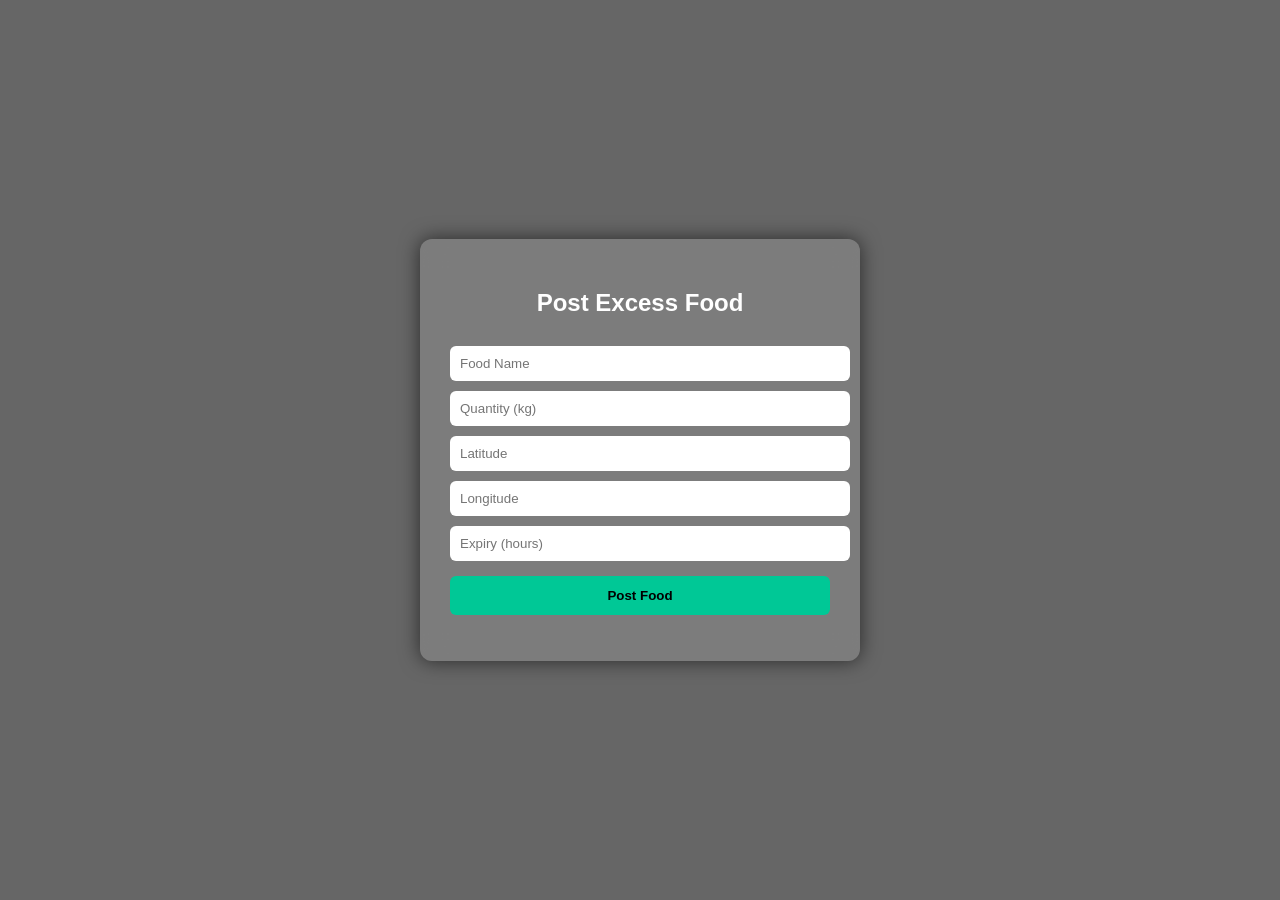
<file: frontend/index.html>
<!DOCTYPE html>
<html lang="en">
<head>
    <meta charset="UTF-8">
    <title>Post Excess Food</title>
    <link rel="stylesheet" href="style.css">
</head>
<body class="bg">

<div class="card wide">
    <h2>Post Excess Food</h2>

    <input id="food" placeholder="Food Name">
    <input id="qty" placeholder="Quantity (kg)">
    <input id="lat" placeholder="Latitude">
    <input id="lon" placeholder="Longitude">
    <input id="expiry" placeholder="Expiry (hours)">

    <button onclick="postFood()">Post Food</button>

    <p id="status"></p>
</div>

<script src="app.js"></script>
</body>
</html>
</file>
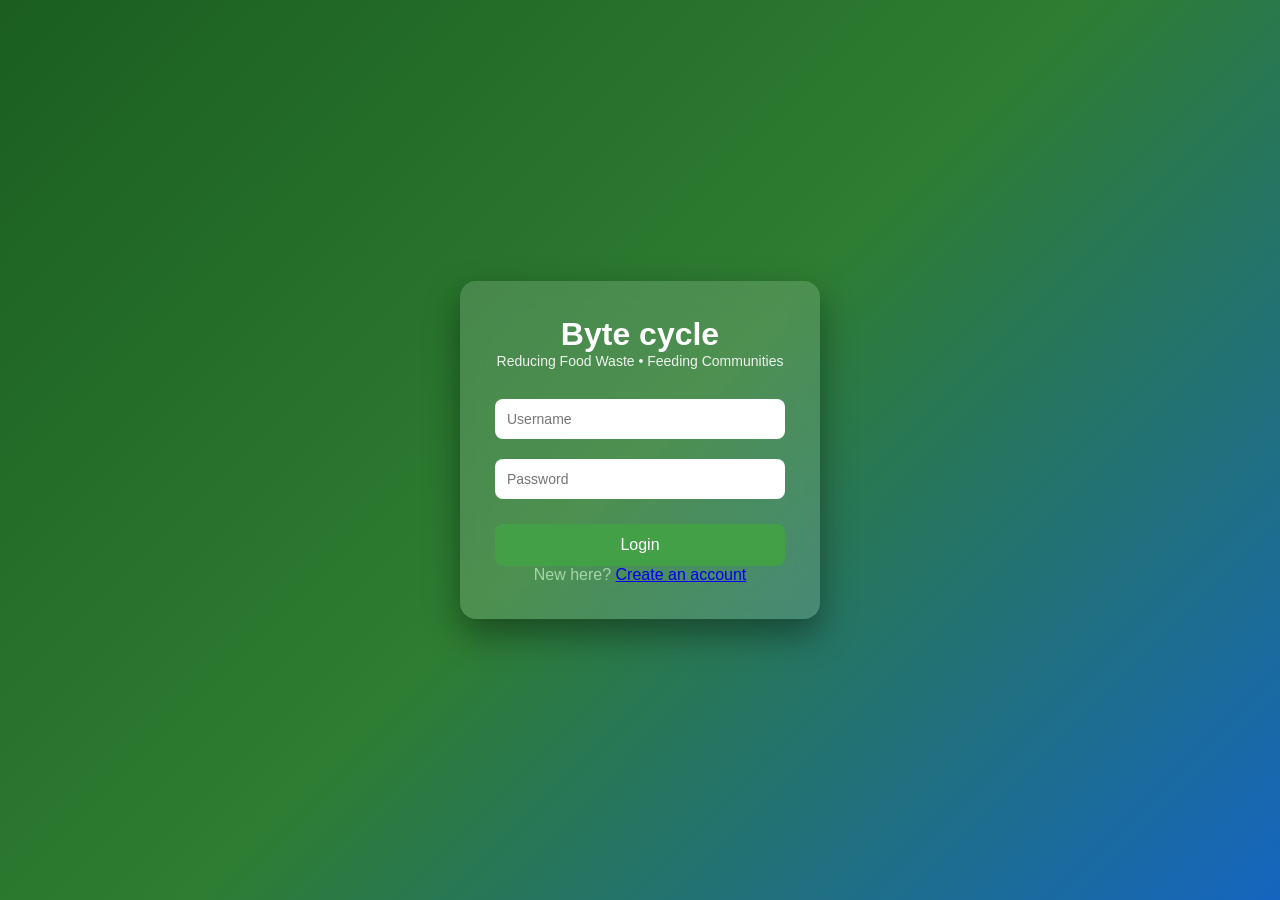
<file: frontend/login.html>
<!DOCTYPE html>
<html lang="en">
<head>
    <meta charset="UTF-8">
    <title>FoodShare AI | Login</title>
    <link rel="stylesheet" href="login.css">
</head>
<body>

<div class="overlay"></div>

<div class="login-card">
    <h1>Byte cycle</h1>
    <p>Reducing Food Waste • Feeding Communities</p>

    <input type="text" id="username" placeholder="Username" required>
    <input type="password" id="password" placeholder="Password" required>

    <button onclick="login()">Login</button>

    <span class="signup-text">
        New here? <a href="#">Create an account</a>
    </span>
</div>

<script src="js/login.js"></script>
</body>
</html>
</file>
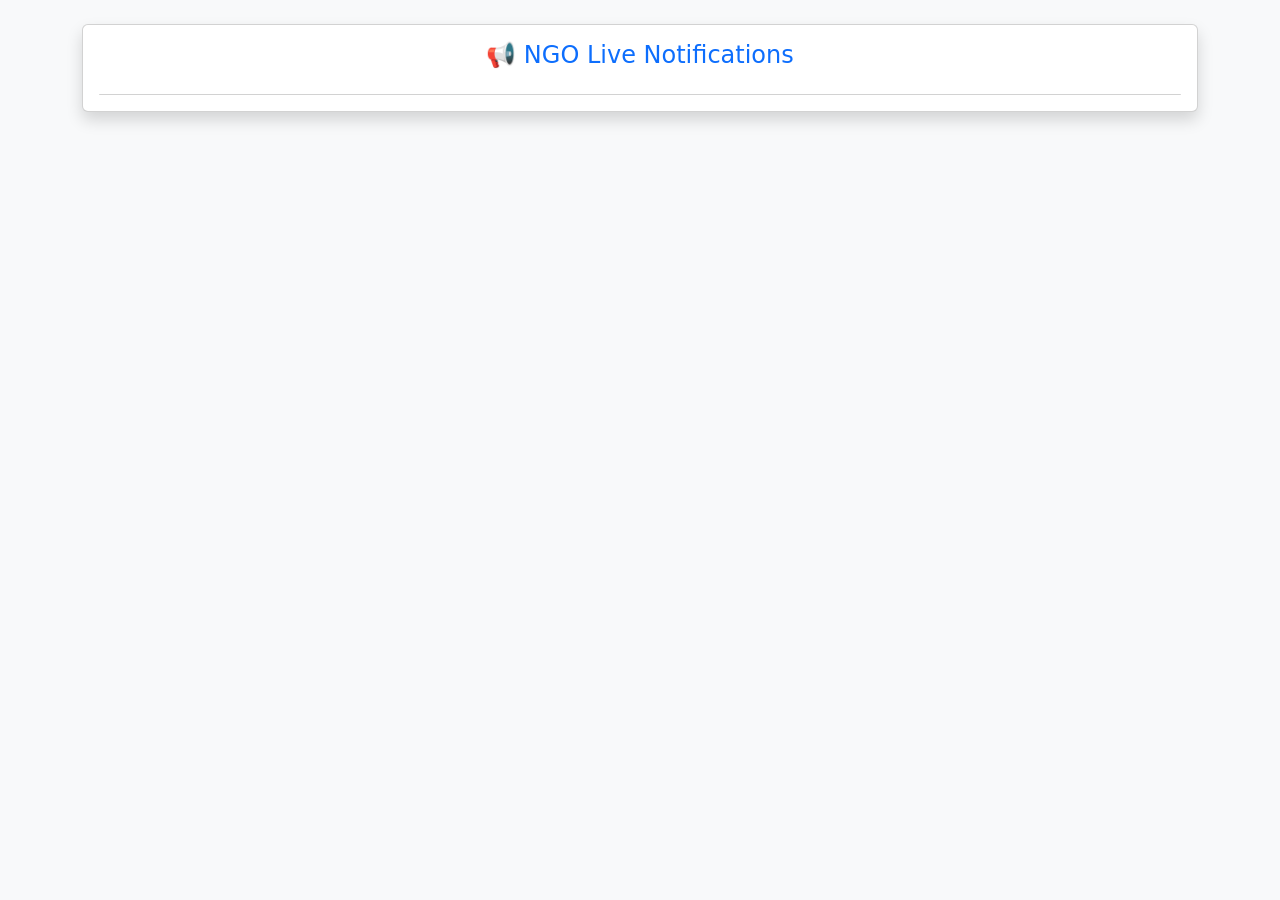
<file: frontend/ngo.html>
<!DOCTYPE html>
<html>
<head>
    <title>NGO Dashboard</title>
    <link href="https://cdn.jsdelivr.net/npm/bootstrap@5.3.2/dist/css/bootstrap.min.css" rel="stylesheet">

</head>
<body class="bg-light">

<div class="container mt-4">
  <div class="card shadow p-3">
    <h4 class="text-primary text-center">📢 NGO Live Notifications</h4>
    <ul id="notifications" class="list-group mt-3"></ul>
  </div>
</div>

<script>
let socket = new WebSocket("ws://127.0.0.1:8000/ws/ngos");

socket.onmessage = (event) => {
    let li = document.createElement("li");
    li.className = "list-group-item list-group-item-info mb-2";
    li.innerText = event.data;
    document.getElementById("notifications").prepend(li);
};
</script>

</body>

</html>
</file>
<file: frontend/style.css>
body.bg {
    margin: 0;
    font-family: 'Segoe UI', sans-serif;
    background: linear-gradient(rgba(0,0,0,.6), rgba(0,0,0,.6)),
                url("https://images.unsplash.com/photo-1504674900247-0877df9cc836");
    background-size: cover;
    height: 100vh;
    display: flex;
    align-items: center;
    justify-content: center;
}

.card {
    background: rgba(255,255,255,0.15);
    backdrop-filter: blur(12px);
    padding: 30px;
    width: 320px;
    border-radius: 12px;
    box-shadow: 0 0 20px rgba(0,0,0,.6);
    color: white;
    text-align: center;
}

.card.wide {
    width: 380px;
}

input {
    width: 100%;
    padding: 10px;
    margin-top: 10px;
    border-radius: 6px;
    border: none;
}

button {
    width: 100%;
    padding: 12px;
    margin-top: 15px;
    border-radius: 6px;
    border: none;
    background: #00c896;
    font-weight: bold;
    cursor: pointer;
}

button:hover {
    background: #00b285;
}

.link {
    margin-top: 12px;
    color: #ffd369;
    cursor: pointer;
}

#status {
    margin-top: 12px;
    font-weight: bold;
}
</file>
<file: frontend/login.css>
/* RESET */
* {
    margin: 0;
    padding: 0;
    box-sizing: border-box;
}

/* PAGE BACKGROUND */
body {
    height: 100vh;
    font-family: 'Segoe UI', sans-serif;
    background: linear-gradient(
        135deg,
        #1b5e20,
        #2e7d32,
        #1565c0
    );
    display: flex;
    justify-content: center;
    align-items: center;
}

/* LOGIN CARD */
.login-card {
    width: 360px;
    padding: 35px;
    background: rgba(255, 255, 255, 0.15);
    backdrop-filter: blur(12px);
    border-radius: 16px;
    box-shadow: 0 15px 35px rgba(0,0,0,0.4);
    text-align: center;
    color: white;
}

/* HEADINGS */
.login-card h2 {
    margin-bottom: 10px;
}

.login-card p {
    font-size: 14px;
    margin-bottom: 20px;
    opacity: 0.9;
}

/* INPUTS */
.login-card input {
    width: 100%;
    padding: 12px;
    margin: 10px 0;
    border-radius: 8px;
    border: none;
    outline: none;
    font-size: 14px;
}

/* BUTTON */
.login-card button {
    width: 100%;
    padding: 12px;
    margin-top: 15px;
    border: none;
    border-radius: 8px;
    background: #43a047;
    color: white;
    font-size: 16px;
    cursor: pointer;
    transition: 0.3s;
}

.login-card button:hover {
    background: #2e7d32;
}

/* SIGNUP TEXT */
.login-card span {
    color: #a5d6a7;
    cursor: pointer;
}
</file>
